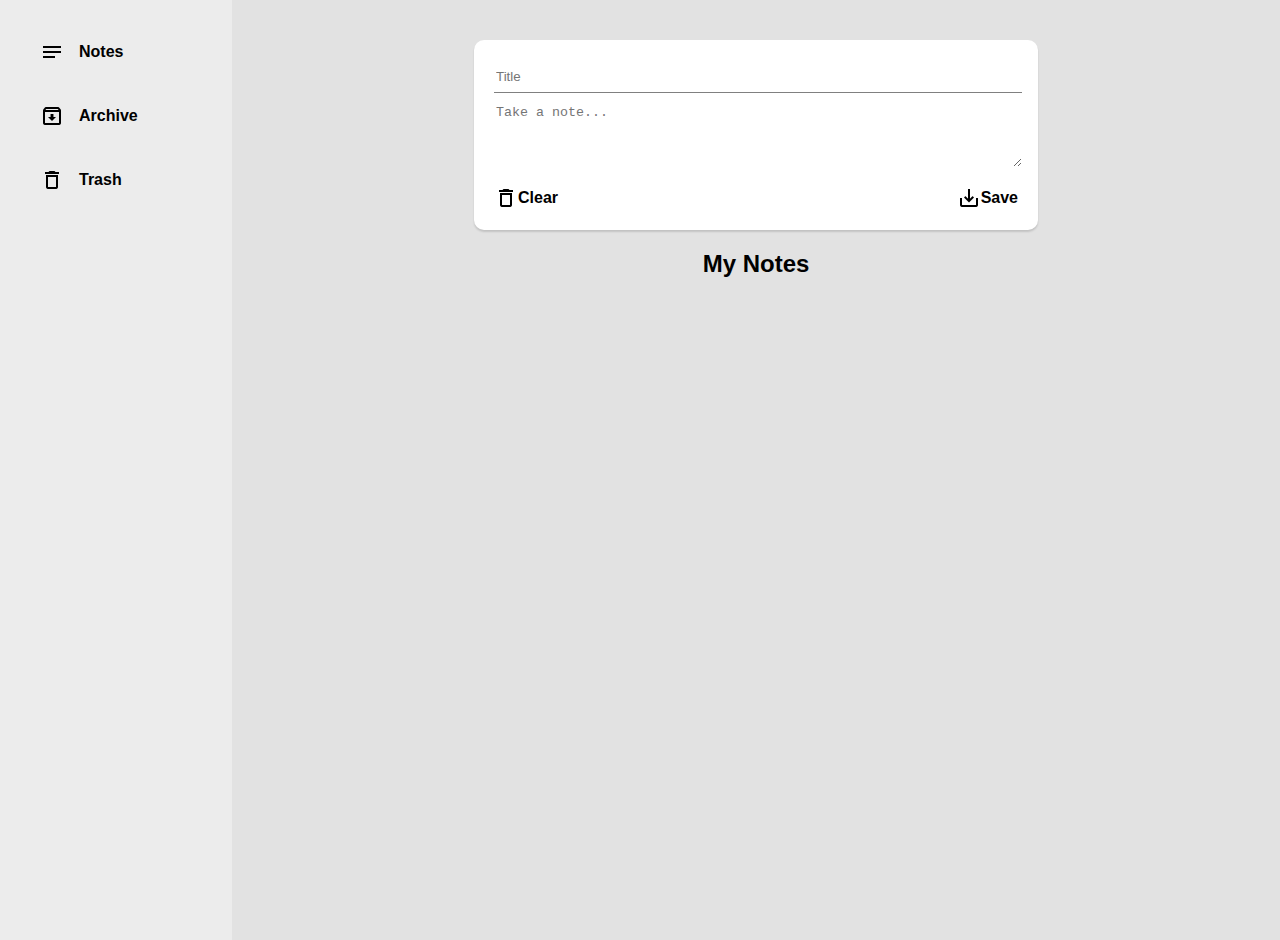
<file: index.html>
<!DOCTYPE html>
<html lang="en">

<head>
    <meta charset="UTF-8">
    <meta http-equiv="X-UA-Compatible" content="IE=edge">
    <meta name="viewport" content="width=device-width, initial-scale=1.0">
    <link rel="stylesheet" href="style.css">
    <script src="script.js"></script>
    <title>Notizblock</title>
</head>

<body onload="render()">

    <div class="dropdown">
        <img src="img/notes.png" onclick="dropdown()" class="dropbtn">
        <div id="myDropdown" class="dropdown-content">
            <a href="index.html" id="nav_1">Notes</a>
            <a href="archive.html" id="nav_2">Archive</a>
            <a href="trash.html" id="nav_3">Trash</a>
        </div>
    </div>
    <div class="nav hide_mobile">
        <nav>
            <a href="index.html"><img src="img/notes.png" alt=""> Notes</a>
            <a href="archive.html"><img src="img/archive.png" alt=""> Archive</a>
            <a href="trash.html"><img src="img/trash.png" alt=""> Trash</a>
        </nav>
    </div>


    <div class="main">

        <div class="new_note">
            <div><input type="text" class="title grey" id="noteTitle" placeholder="Title"></div>
            <div><textarea rows="4" cols="80" class="note_content grey" id="noteContent" placeholder="Take a note..."></textarea></div>
            <div class="note_footer">
                <div class="note_footer_items">
                    <a class="a_clear" href="index.html"> <img src="img/trash.png" alt="">Clear</a>
                </div>
                <div onclick="addNote()" class="note_footer_items"><img src="img/save.png" alt="">Save</div>
            </div>
        </div>

        <div class="content" id="content"></div>

    </div>

</body>

</html>
</file>
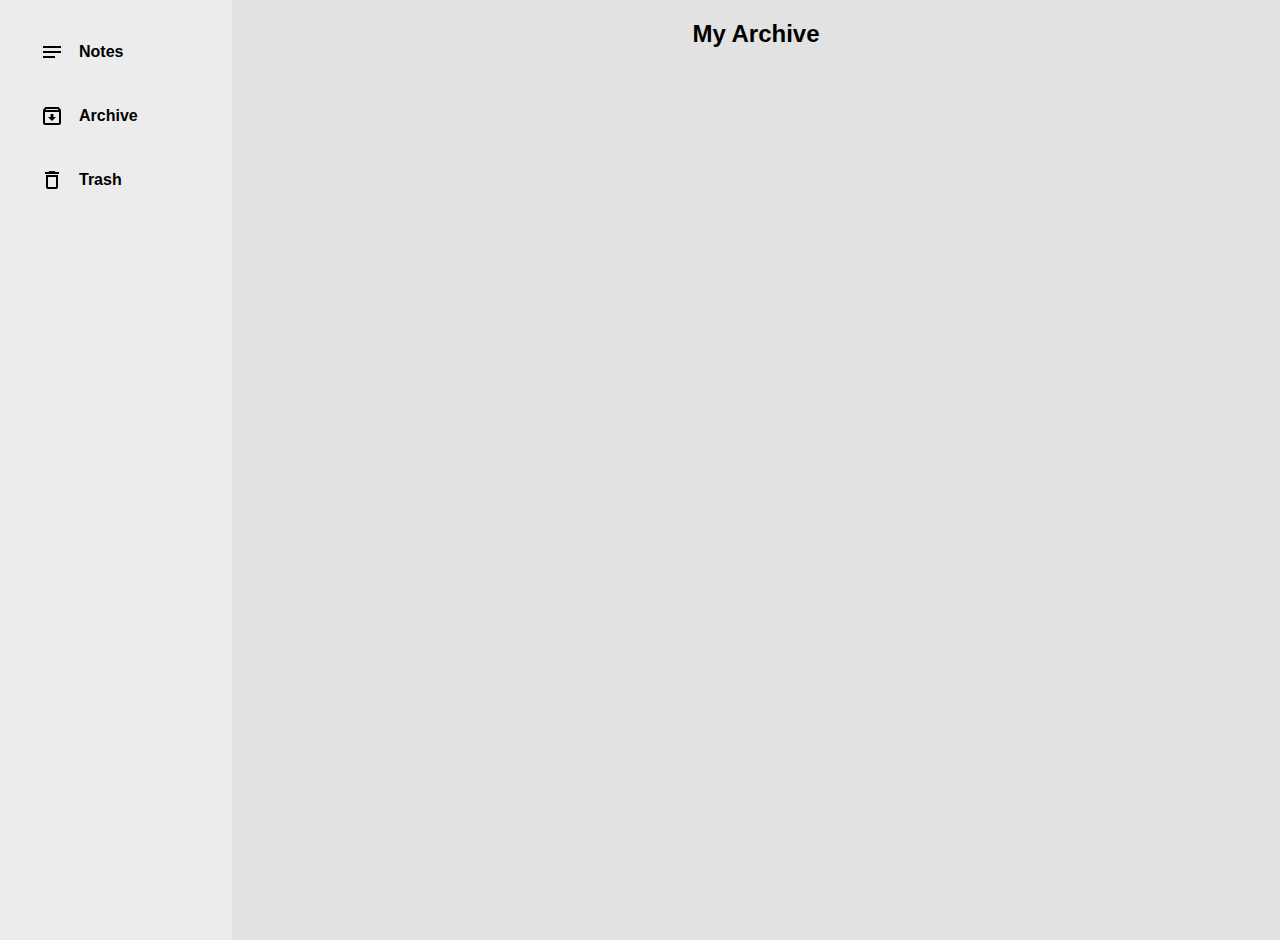
<file: archive.html>
<!DOCTYPE html>
<html lang="en">

<head>
    <meta charset="UTF-8">
    <meta http-equiv="X-UA-Compatible" content="IE=edge">
    <meta name="viewport" content="width=device-width, initial-scale=1.0">
    <link rel="stylesheet" href="style.css">
    <script src="script.js"></script>
    <title>Notizblock Archive</title>
</head>

<body onload="renderArchive()">

    <div class="dropdown">
        <img src="img/notes.png" onclick="dropdown()" class="dropbtn">
        <div id="myDropdown" class="dropdown-content">
            <a href="index.html" id="nav_1">Notes</a>
            <a href="archive.html" id="nav_2">Archive</a>
            <a href="trash.html" id="nav_3">Trash</a>
        </div>
    </div>
    <div class="nav hide_mobile">
        <nav>
            <a href="index.html"><img src="img/notes.png" alt=""> Notes</a>
            <a href="archive.html"><img src="img/archive.png" alt=""> Archive</a>
            <a href="trash.html"><img src="img/trash.png" alt=""> Trash</a>
        </nav>
    </div>

    <div class="main">

        <!-- <div class="new_note">
            <div><input type="text" class="title" id="noteTitle" placeholder="Title"></div>
            <div><textarea rows="4" cols="65" class="note_content" id="noteContent" placeholder="Take a note..."></textarea></div>
            <div class="note_footer">
                <div class="note_footer_items"><img src="img/trash.png" alt="">Clear</div>
                <div class="note_footer_items"><img src="img/save.png" alt="">Save</div>
            </div>
        </div> -->

        <div class="content" id="doneContent"></div>

    </div>

</body>

</html>
</file>
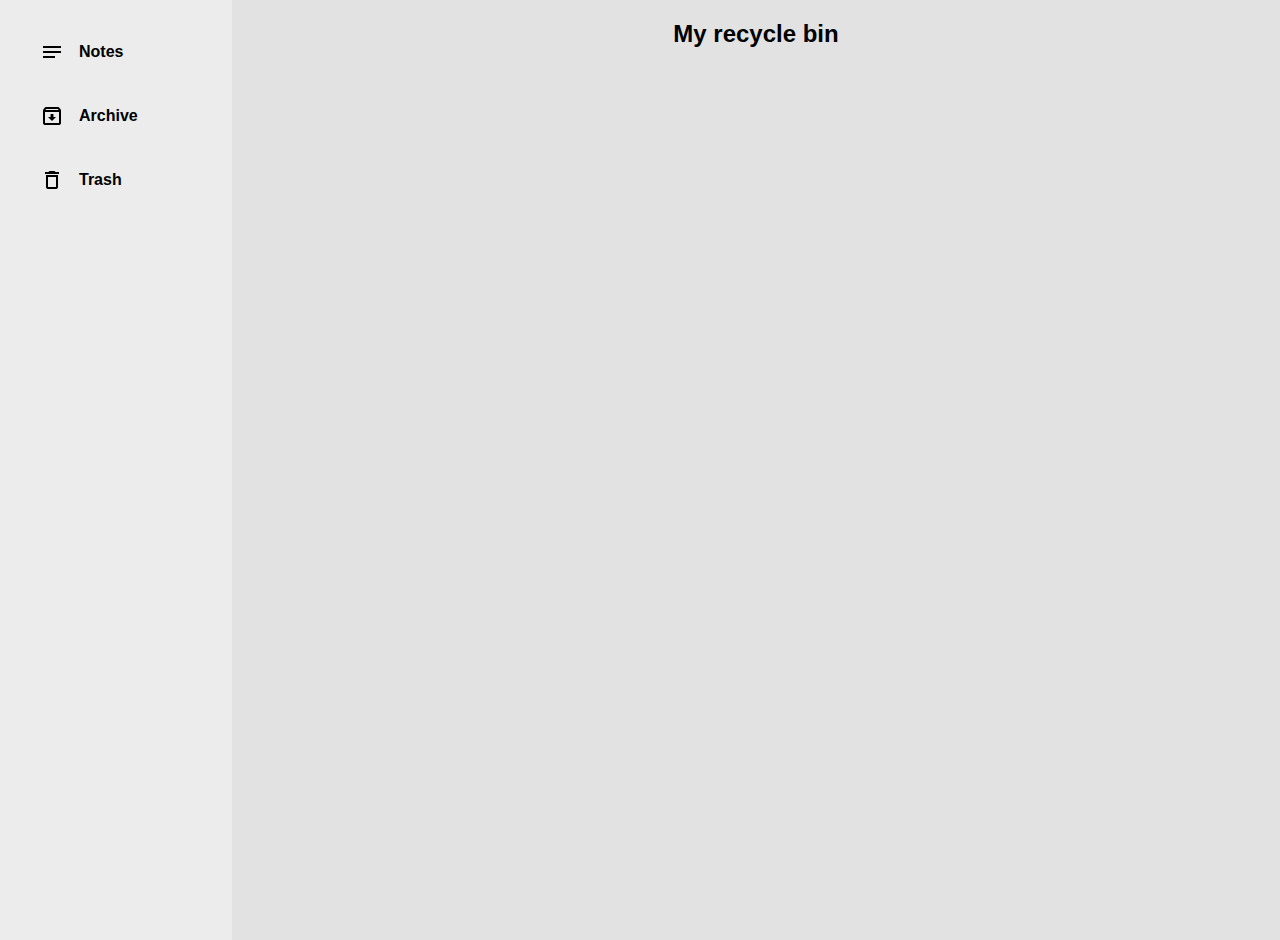
<file: trash.html>
<!DOCTYPE html>
<html lang="en">

<head>
    <meta charset="UTF-8">
    <meta http-equiv="X-UA-Compatible" content="IE=edge">
    <meta name="viewport" content="width=device-width, initial-scale=1.0">
    <link rel="stylesheet" href="style.css">
    <script src="script.js"></script>
    <title>Notizblock</title>
</head>

<body onload="renderTrash()">

    <div class="dropdown">
        <img src="img/notes.png" onclick="dropdown()" class="dropbtn">
        <div id="myDropdown" class="dropdown-content">
            <a href="index.html" id="nav_1">Notes</a>
            <a href="archive.html" id="nav_2">Archive</a>
            <a href="trash.html" id="nav_3">Trash</a>
        </div>
    </div>
    <div class="nav hide_mobile">
        <nav>
            <a href="index.html"><img src="img/notes.png" alt=""> Notes</a>
            <a href="archive.html"><img src="img/archive.png" alt=""> Archive</a>
            <a href="trash.html"><img src="img/trash.png" alt=""> Trash</a>
        </nav>
    </div>

    <div class="main">

        <!-- <div class="new_note">
            <div><input type="text" class="title" id="noteTitle" placeholder="Title"></div>
            <div><textarea rows="4" cols="65" class="note_content" id="noteContent" placeholder="Take a note..."></textarea></div>
            <div class="note_footer">
                <div class="note_footer_items"><img src="img/trash.png" alt="">Clear</div>
                <div class="note_footer_items"><img src="img/save.png" alt="">Save</div>
            </div>
        </div> -->

        <div class="content" id="trashContent"></div>

    </div>

</body>

</html>
</file>
<file: style.css>
body {
    margin: 0;
    display: flex;
    background-color: rgb(226, 226, 226);
    font-family: 'Calibri', sans-serif;
}

.nav {
    width: 15%;
    min-height: 100vh;
    display: flex;
    flex-direction: column;
    padding: 20px;
    background-color: rgb(236, 236, 236);
}

.dropdown {
    display: none;
}

.dropbtn {
    display: none;
}

.main {
    display: flex;
    flex: 1;
    flex-direction: column;
    align-items: center;
}

nav a {
    display: flex;
    align-items: center;
    padding: 15px;
    text-decoration: none;
    font-weight: bold;
    font-size: 1rem;
    color: black;
    border-radius: 15px 50px 50px 15px;
}

.a_clear {
    text-decoration: none;
    color: black;
    display: flex;
    align-items: center;
}

.a_clear:hover {
    cursor: pointer;
    color: grey;
}

nav a img {
    padding: 5px;
    margin-right: 10px;
}

nav a:hover {
    background-color: khaki;
    text-decoration: none;
}

.new_note {
    margin-top: 40px;
    width: 50%;
    padding: 20px;
    background-color: white;
    border-radius: 10px;
    box-shadow: 0px 2px 2px 0px rgb(0 0 0 / 14%);
}

.content {
    width: 100%;
    display: flex;
    flex-direction: column;
    align-items: center;
}

.new_note input {
    width: 100%;
    margin-bottom: 10px;
}

.title {
    height: 30px;
    width: 90%;
    border: none;
    border-bottom: 1px solid grey;
}

.note_content {
    width: 100%;
    height: auto;
    word-break: break-all;
    border: none;
    white-space: pre-wrap;
    overflow-wrap: break-word;
}

.grey {
    color: grey;
}

.note_footer {
    display: flex;
    justify-content: space-between;
    align-items: center;
    margin-top: 15px;
}

.note_footer_items {
    display: flex;
    align-items: center;
    font-weight: bold;
}

.note_footer_items:hover {
    cursor: pointer;
    color: grey;
}

@media(max-width: 1000px) {
    body {
        display: unset;
    }
    .hide_mobile {
        display: none;
    }
    .new_note {
        width: 80%;
    }
    /*-Dropdown menu for responsive*/
    .dropdown {
        display: flex;
        width: 100%;
        flex-direction: column;
        justify-content: center;
        align-items: center;
        text-align: center;
    }
    .dropdown:hover {
        cursor: pointer;
    }
    .dropbtn {
        display: block;
        width: 50px;
    }
    /* Dropdown Content (Hidden by Default) */
    .dropdown-content {
        position: absolute;
        right: 0;
        top: 55px;
        z-index: 2;
        display: flex;
        flex-direction: column;
        background-color: #f1f1f1;
        box-shadow: 0px 8px 16px 0px rgba(0, 0, 0, 0.2);
        width: 100%;
        transform: translateX(901px);
        transition: all 225ms ease-in-out;
    }
    /* Links inside the dropdown */
    .dropdown-content a {
        color: black;
        padding: 12px 16px;
        text-decoration: none;
        display: block;
        margin-left: 0;
    }
    /* Show the dropdown menu (use JS to add this class to the .dropdown-content container when the user clicks on the dropdown button) */
    .show {
        transform: translateX(0);
    }
    /*Dropdown end*/
}
</file>
